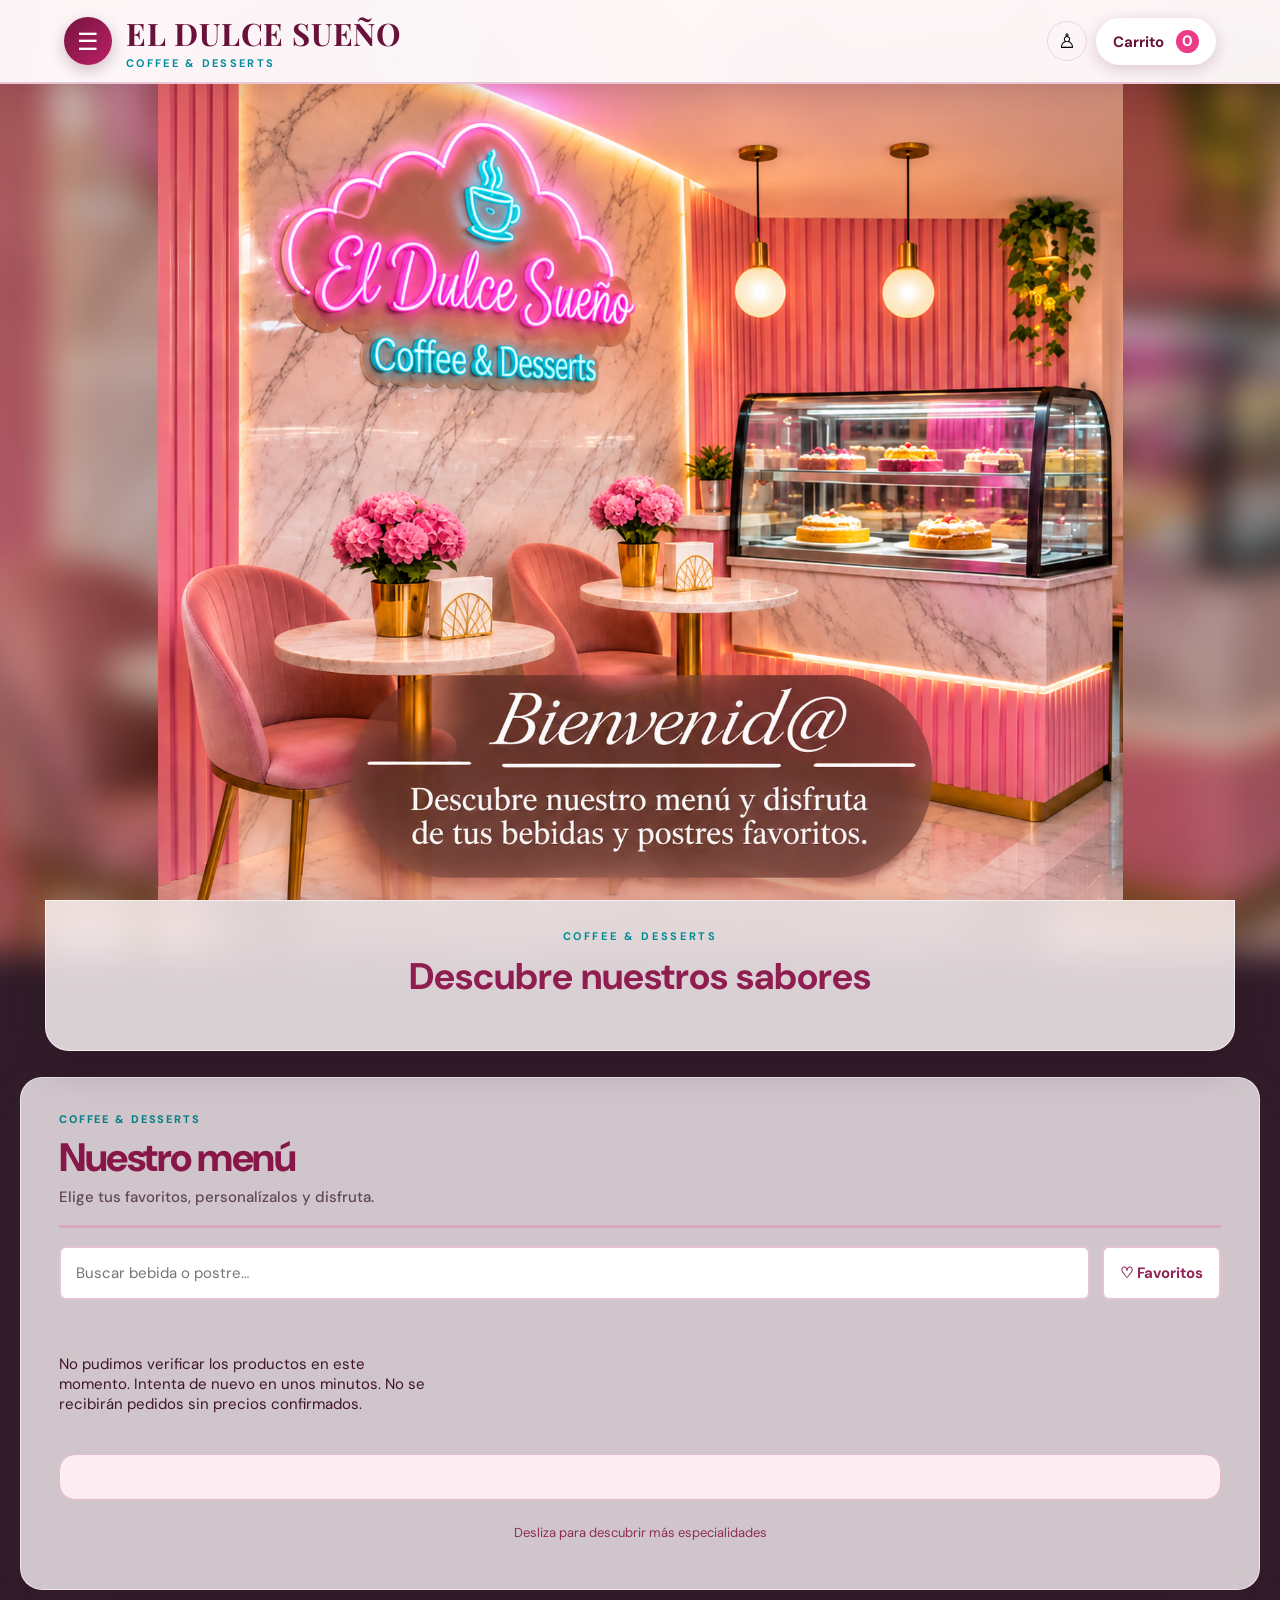
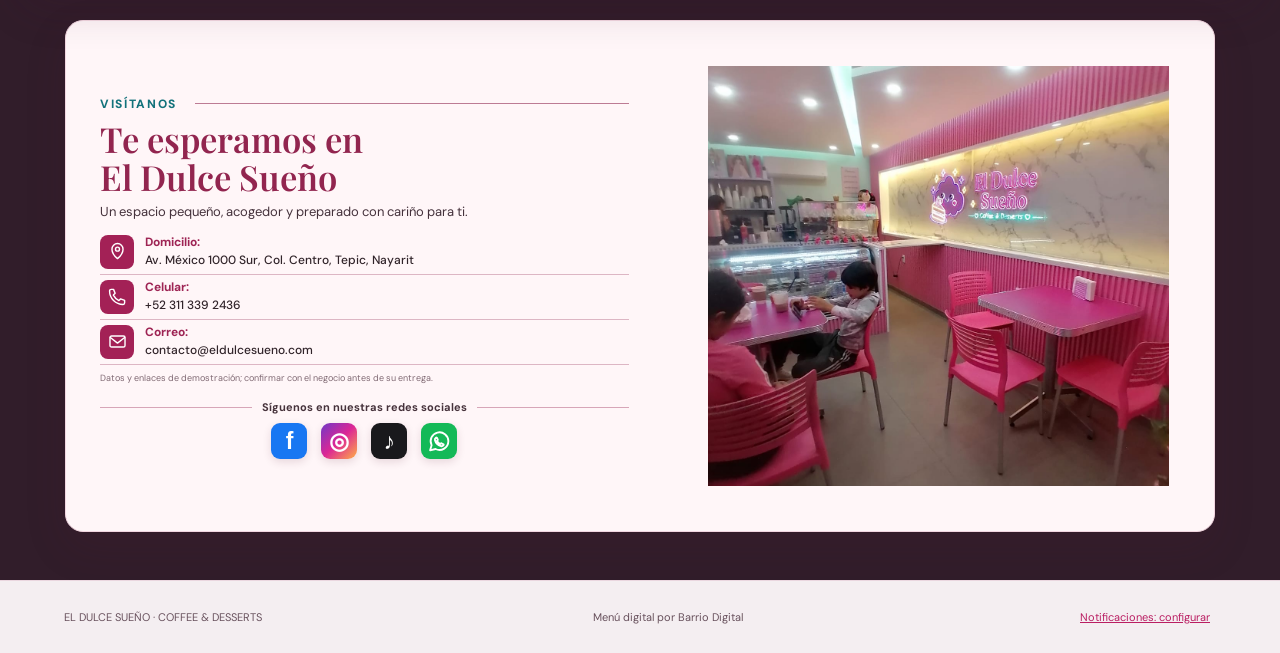
<file: index.html>
<!doctype html>
<html lang="es">
<head>
<meta charset="utf-8"><meta name="viewport" content="width=device-width,initial-scale=1,viewport-fit=cover">
<meta name="theme-color" content="#9b385c"><meta name="description" content="El Dulce Sueño Coffee & Desserts. Explora nuestro menú de bebidas y postres.">
<title>El Dulce Sueño | Coffee & Desserts</title>
<link rel="icon" type="image/png" href="assets/icons/icon-192.png"><link rel="apple-touch-icon" href="assets/icons/icon-192.png"><link rel="manifest" href="manifest.webmanifest"><link rel="stylesheet" href="css/styles.css">
</head>
<body>
<header class="topbar"><button id="menuToggle" class="menu-toggle" aria-label="Ir a categorías">☰</button><a href="#inicio" class="wordmark">EL DULCE SUEÑO <small>COFFEE & DESSERTS</small></a><div class="header-actions"><button id="profileBtn" class="icon-btn" aria-label="Mi perfil">♙</button><button id="cartBtn" class="cart-button" aria-label="Abrir carrito">Carrito <span id="cartCount">0</span></button></div></header>
<main>
<section class="hero" id="inicio" aria-label="Bienvenidos a El Dulce Sueño"><div class="hero-photo" role="img" aria-label="Interior de El Dulce Sueño, cafetería y postres"></div></section>
<section class="category-showcase" id="explorar" aria-label="Explorar categorías"><div class="category-intro"><span>COFFEE & DESSERTS</span><h2>Descubre nuestros sabores</h2></div><div class="hero-categories" id="heroCategories"></div></section>

<section class="flash" id="flashSection" hidden><div class="flash-header"><span>PROMOCIÓN FLASH</span><strong id="flashCountdown"></strong></div><div class="flash-body"><img id="flashImage" alt="Promoción del día"><div><h2 id="flashTitle"></h2><p id="flashDescription"></p><strong id="flashPrice"></strong><button id="flashAdd" class="button">Ver promoción</button></div></div></section>
<section class="catalog" id="menu"><div class="section-heading"><span class="eyebrow dark">COFFEE & DESSERTS</span><h2>Nuestro menú</h2><p>Elige tus favoritos, personalízalos y disfruta.</p></div><div class="catalog-tools"><input id="search" type="search" placeholder="Buscar bebida o postre…" aria-label="Buscar productos"><button id="favoritesFilter" class="filter-btn" aria-pressed="false">♡ Favoritos</button></div><nav class="categories" id="categories" aria-label="Categorías del menú"></nav><div id="productGrid" class="product-grid"></div><nav id="categoryNext" class="category-next" aria-label="Continuar explorando"></nav><p class="scroll-hint">Desliza para descubrir más especialidades</p></section>
<section class="visit" id="visitanos" aria-label="Ubicación y contacto de El Dulce Sueño">
  <div class="visit-info">
    <div class="visit-eyebrow"><span>VISÍTANOS</span></div>
    <h2>Te esperamos en<br>El Dulce Sueño</h2>
    <p class="visit-intro">Un espacio pequeño, acogedor y preparado con cariño para ti.</p>
    <div id="businessDetails" class="visit-details"></div>
    <div class="visit-social-heading"><span>Síguenos en nuestras redes sociales</span></div>
    <div class="social-links" aria-label="Redes sociales y contacto">
      <a class="social-link social-facebook" id="socialFacebook" href="https://www.facebook.com/" target="_blank" rel="noopener noreferrer" aria-label="Facebook (enlace de muestra)" title="Facebook · enlace de muestra">f</a>
      <a class="social-link social-instagram" id="socialInstagram" href="https://www.instagram.com/" target="_blank" rel="noopener noreferrer" aria-label="Instagram (enlace de muestra)" title="Instagram · enlace de muestra">◎</a>
      <a class="social-link social-tiktok" id="socialTikTok" href="https://www.tiktok.com/" target="_blank" rel="noopener noreferrer" aria-label="TikTok (enlace de muestra)" title="TikTok · enlace de muestra">♪</a>
      <a class="social-link social-whatsapp" id="socialWhatsApp" href="https://wa.me/523113392436" target="_blank" rel="noopener noreferrer" aria-label="WhatsApp (número de muestra)" title="WhatsApp · número de muestra"><svg viewBox="0 0 24 24" width="25" height="25" fill="none" stroke="currentColor" stroke-width="1.8" stroke-linecap="round" stroke-linejoin="round" aria-hidden="true"><path d="M20.5 11.6a8.5 8.5 0 0 1-12.3 7.6L3 20.5l1.4-5A8.5 8.5 0 1 1 20.5 11.6Z"/><path d="M8.5 8.5c.5-.5.9-.3 1.1.2l.8 1.5c.1.3 0 .6-.4.9l-.4.4a7 7 0 0 0 3 3l.5-.5c.3-.3.6-.4.9-.2l1.5.8c.6.3.7.7.2 1.2-.7.7-1.4.9-2.3.6-2.7-.8-5.1-3.1-5.8-5.8-.2-.8 0-1.5.9-2.1Z"/></svg></a>
    </div>
  </div>
  <div class="visit-photo"><img src="assets/local/interior-vitrina.jpg" alt="Fotografía real del interior de El Dulce Sueño con clientes, barra y mesas" loading="lazy"></div>
</section>
</main>
<footer><span>EL DULCE SUEÑO · COFFEE & DESSERTS</span><span>Menú digital por Barrio Digital</span><button id="notificationBtn" class="text-button">Notificaciones: configurar</button><button id="installAppBtn" class="text-button" hidden>Instalar aplicación</button></footer>
<div id="overlay" class="overlay" hidden></div><aside id="drawer" class="drawer" aria-label="Detalle" aria-modal="true" role="dialog" hidden><div class="drawer-head"><h2 id="drawerTitle">Detalle</h2><button id="closeDrawer" class="icon-btn" aria-label="Cerrar">✕</button></div><div id="drawerBody" class="drawer-body"></div></aside>
<nav class="bottom-nav" aria-label="Navegación rápida"><a href="#inicio" aria-label="Inicio"><span>⌂</span>Inicio</a><a href="#menu" aria-label="Menú"><span>☷</span>Menú</a><a href="#flashSection" id="promoNav"><span>◇</span>Promociones</a><button id="bottomFavorites"><span>♡</span>Favoritos</button><button id="bottomOrder"><span>▣</span>Carrito</button></nav><div id="toast" class="toast" role="status" aria-live="polite"></div>
<script type="module" src="js/app.js?v=19"></script>
<script defer src="./js/actualizador.js?v=16"></script>
</body></html>
</file>
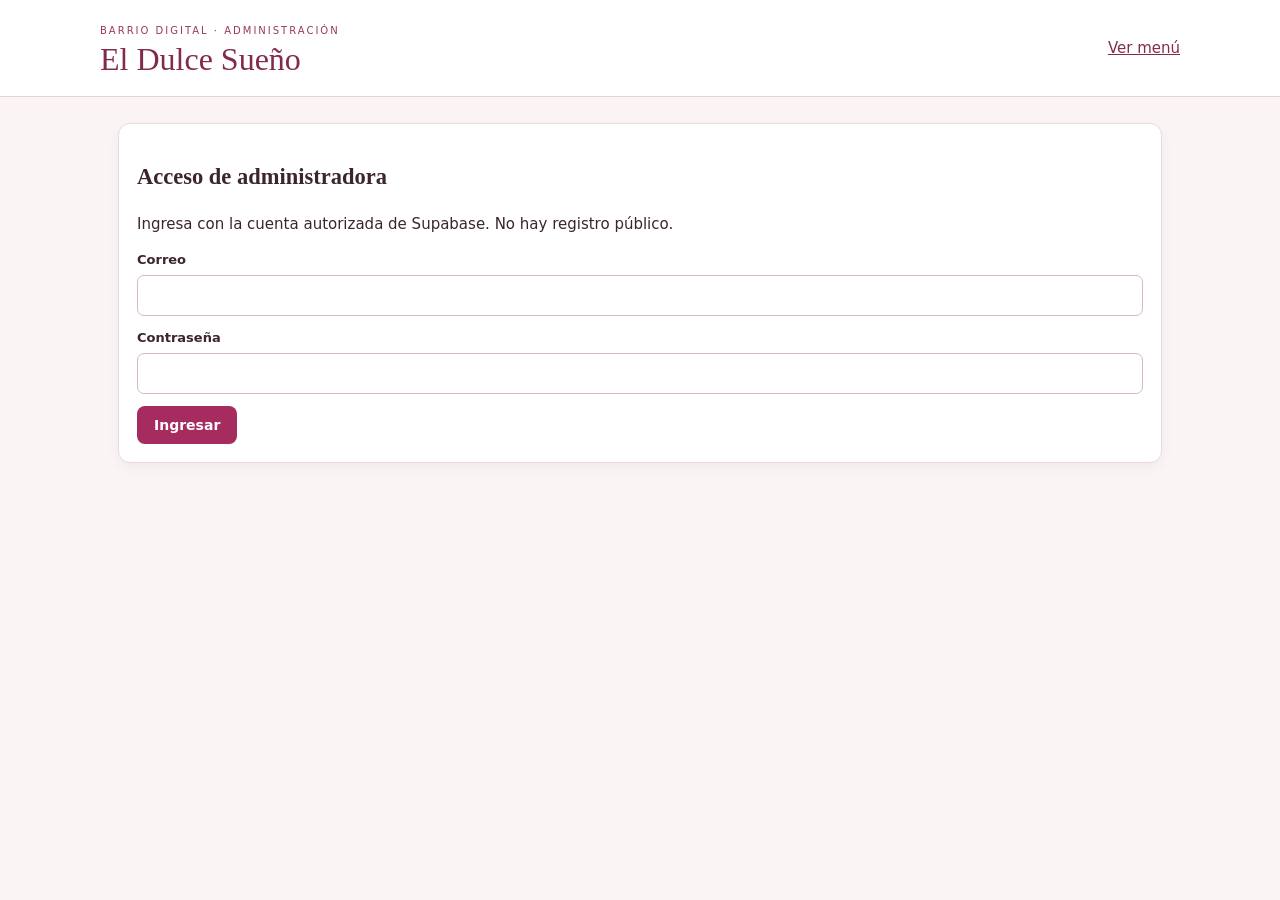
<file: admin/index.html>
<!doctype html><html lang="es"><head><meta charset="utf-8"><meta name="viewport" content="width=device-width,initial-scale=1"><title>Administración · El Dulce Sueño</title><link rel="stylesheet" href="admin.css"></head><body>
<header><div><small>BARRIO DIGITAL · ADMINISTRACIÓN</small><h1>El Dulce Sueño</h1></div><a href="../index.html">Ver menú</a></header>
<main><section id="login" class="panel"><h2>Acceso de administradora</h2><p>Ingresa con la cuenta autorizada de Supabase. No hay registro público.</p><form id="loginForm"><label>Correo<input id="email" type="email" autocomplete="username" required></label><label>Contraseña<input id="password" type="password" autocomplete="current-password" required></label><button>Ingresar</button></form></section>
<section id="dashboard" hidden><div class="toolbar"><h2>Administrar cafetería</h2><button id="logout" class="secondary">Cerrar sesión</button></div><nav><button data-tab="productos" class="selected">Productos y precios</button><button data-tab="promociones">Promociones flash</button></nav>
<div id="productosPanel"><p>Actualiza precios, fotografías, descripción y disponibilidad. Los cambios se publican en el menú.</p><div class="search"><input id="search" placeholder="Buscar dentro de la categoría"><span id="count"></span></div><div id="categoryList" class="category-grid"></div><section id="categoryDetail" hidden><div class="category-heading"><button id="backCategories" class="secondary">← Categorías</button><h3 id="categoryTitle"></h3><button id="addProduct">+ Agregar producto</button></div><div id="products"></div></section><form id="newProductForm" class="panel" hidden><h3>Nuevo producto</h3><label>Nombre<input id="newName" maxlength="150" required></label><label>Descripción<input id="newDescription" maxlength="500"></label><label>Precio MXN (opcional)<input id="newPrice" type="number" min="0" step="0.01"></label><label>URL pública de fotografía (opcional)<input id="newImage" type="url" placeholder="https://..."></label><div class="actions"><button type="submit">Guardar producto</button><button type="button" class="secondary" id="cancelNew">Cancelar</button></div></form></div>
<div id="promocionesPanel" hidden><h3>Crear promoción flash</h3><p>La promoción se muestra solo mientras esté vigente. El precio promocional se consulta por WhatsApp; no se aplica automáticamente en caja hasta conectar el cobro seguro.</p><form id="promoForm" class="panel"><label>Producto<select id="promoProduct" required></select></label><label>Título<input id="promoTitle" maxlength="100" required placeholder="Ej. Postre de la tarde"></label><label>Descripción<input id="promoDescription" maxlength="300" placeholder="Condiciones de la promoción"></label><label>Precio promocional ($ MXN)<input id="promoPrice" type="number" min="0" step="0.01" required></label><label>Duración<select id="promoMinutes"><option value="30">30 minutos</option><option value="60">1 hora</option><option value="120">2 horas</option><option value="180">3 horas</option><option value="360">6 horas</option><option value="720">12 horas</option><option value="1440">24 horas</option></select></label><button>Publicar promoción ahora</button></form><h3>Promociones creadas</h3><div id="promos"></div></div>
</section><p id="status" role="status"></p></main><script type="module" src="admin.js"></script><script defer src="../js/actualizador.js?v=16"></script></body></html>
</file>
<file: css/styles.css>
@import url('https://fonts.googleapis.com/css2?family=DM+Sans:wght@400;500;600;700&family=Playfair+Display:ital,wght@0,500;0,600;1,500&display=swap');
:root{--ink:#35252c;--rose:#9b385c;--pink:#c95583;--cream:#fbf8f6;--paper:#fffdfb;--line:#e8d9d9;--teal:#297c7e;--muted:#78666d}*{box-sizing:border-box}html{scroll-behavior:smooth}body{margin:0;background:var(--cream);color:var(--ink);font-family:'DM Sans',Arial,sans-serif;font-size:15px}button,input,select,textarea{font:inherit}button{cursor:pointer}button:disabled{opacity:.48;cursor:not-allowed}a{color:inherit;text-decoration:none}[hidden]{display:none!important}.topbar{height:72px;padding:0 clamp(18px,5vw,72px);display:flex;align-items:center;justify-content:space-between;background:rgba(255,253,251,.97);position:sticky;top:0;z-index:15;border-bottom:1px solid var(--line);backdrop-filter:blur(12px)}.wordmark{font-family:'Playfair Display',Georgia,serif;letter-spacing:.06em;font-size:19px;font-weight:600}.wordmark small{display:block;font-family:'DM Sans',sans-serif;font-size:9px;letter-spacing:.25em;color:var(--teal);margin-top:2px}.header-actions{display:flex;gap:9px;align-items:center}.icon-btn{background:transparent;border:1px solid var(--line);border-radius:50%;height:40px;width:40px;font-size:20px}.cart-button,.button{background:var(--rose);color:white;border:0;padding:12px 17px;border-radius:3px;font-weight:600}.cart-button span{display:inline-grid;place-items:center;background:#fff;color:var(--rose);border-radius:100px;width:23px;height:23px;margin-left:8px}.hero{height:min(76vh,700px);min-height:440px;position:relative;overflow:hidden;background:#b75b80}.hero-photo{position:absolute;inset:0;background:url('../assets/local/interior-principal.jpg') center 41%/cover no-repeat;transform:scale(1.02)}.hero-shade{position:absolute;inset:0;background:linear-gradient(90deg,rgba(30,15,24,.67) 0%,rgba(30,15,24,.28) 56%,rgba(30,15,24,.08) 100%)}.hero-content{position:absolute;bottom:13%;left:clamp(22px,7vw,110px);max-width:600px;color:#fff;text-shadow:0 2px 15px #0008}.eyebrow{font-size:11px;font-weight:700;letter-spacing:.26em;color:#fff}.eyebrow.dark{color:var(--teal)}h1,h2,h3{font-family:'Playfair Display',Georgia,serif;font-weight:500}h1{font-size:clamp(45px,7vw,88px);line-height:1.07;margin:16px 0}h2{font-size:clamp(27px,3.5vw,40px);margin:8px 0 14px}.hero-content p{font-size:clamp(16px,2vw,20px);line-height:1.6;max-width:440px}.hero-cta{display:inline-flex;gap:22px;align-items:center;background:#fff;color:var(--ink);padding:14px 21px;margin-top:16px;font-weight:700;text-shadow:none}.welcome{max-width:1150px;margin:auto;padding:54px 26px;display:flex;gap:60px;justify-content:space-between;align-items:center}.welcome>div{max-width:540px}.welcome>p{max-width:330px;color:var(--muted);line-height:1.8}.catalog{max-width:1200px;margin:auto;padding:30px 22px 75px}.section-heading{text-align:center;margin:12px auto 32px}.section-heading p{color:var(--muted)}.catalog-tools{display:flex;gap:12px;margin-bottom:20px}.catalog-tools input{flex:1;min-width:0;border:1px solid var(--line);padding:15px;background:white;outline-color:var(--rose)}.filter-btn{border:1px solid var(--line);background:white;padding:0 16px;white-space:nowrap}.filter-btn.active{border-color:var(--rose);color:var(--rose)}.categories{display:flex;overflow:auto;gap:9px;padding:2px 0 18px;scrollbar-width:thin}.categories button{white-space:nowrap;border:1px solid var(--line);background:#fff;padding:10px 15px;color:var(--ink)}.categories button.active{background:var(--ink);color:#fff;border-color:var(--ink)}.product-grid{display:grid;grid-template-columns:repeat(3,minmax(0,1fr));gap:20px}.product-card{background:#fff;border:1px solid var(--line);overflow:hidden;display:flex;flex-direction:column}.product-photo{height:205px;background:linear-gradient(140deg,#e8d7d6,#f7eeea);position:relative;overflow:hidden;display:grid;place-items:center}.product-photo img{width:100%;height:100%;object-fit:cover}.photo-placeholder{font-family:'Playfair Display',Georgia,serif;color:#a87988;font-size:21px;text-align:center;padding:16px}.product-card-body{padding:19px;display:flex;flex-direction:column;flex:1}.product-category{font-size:10px;color:var(--teal);text-transform:uppercase;letter-spacing:.14em}.product-card h3{font-size:23px;line-height:1.24;margin:8px 0 12px}.product-price{margin-top:auto;font-weight:700;color:var(--rose);padding:4px 0 15px}.product-actions{display:flex;gap:8px}.product-actions .button{flex:1}.heart{width:42px;border:1px solid var(--line);background:white;font-size:21px;color:var(--rose)}.soldout{position:absolute;top:12px;left:12px;background:#fff;padding:7px 12px;font-size:12px}.flash{max-width:1150px;margin:15px auto 28px;background:#fff;border:1px solid #e5cad1}.flash-header{display:flex;justify-content:space-between;background:var(--rose);color:white;padding:13px 20px;font-size:12px;letter-spacing:.1em}.flash-body{display:flex;gap:25px;padding:20px}.flash-body img{width:210px;height:170px;object-fit:cover;background:#eee}.flash-body>div{flex:1}.flash-body strong{display:block;font-size:24px;color:var(--rose);margin:12px 0}.visit{display:grid;grid-template-columns:1fr 1fr;max-width:1150px;margin:20px auto 75px;background:#f3e9e8;min-height:350px}.visit>div{padding:45px}.visit p{line-height:1.8;color:var(--muted)}.visit img{width:100%;height:100%;max-height:470px;object-fit:cover}.visit a{text-decoration:underline;color:var(--teal)}footer{border-top:1px solid var(--line);display:flex;gap:20px;justify-content:space-between;align-items:center;flex-wrap:wrap;padding:28px max(22px,5vw);font-size:11px;color:var(--muted)}.text-button{border:0;background:none;color:var(--rose);text-decoration:underline}.overlay{position:fixed;inset:0;background:#21131aa8;z-index:30}.drawer{position:fixed;right:0;top:0;bottom:0;width:min(100%,490px);z-index:31;background:var(--paper);box-shadow:-10px 0 40px #0002;display:flex;flex-direction:column}.drawer-head{padding:20px 23px;border-bottom:1px solid var(--line);display:flex;align-items:center;justify-content:space-between}.drawer-head h2{font-size:27px;margin:0}.drawer-body{overflow:auto;padding:23px;flex:1}.drawer-body label{display:block;font-weight:600;font-size:13px;margin:14px 0 7px}.field{width:100%;border:1px solid #d7c8ca;background:white;padding:12px;color:var(--ink);border-radius:2px}.drawer-body textarea{resize:vertical}.drawer-body .button{width:100%;margin-top:14px}.muted{color:var(--muted);font-size:13px;line-height:1.6}.line{border-bottom:1px solid var(--line);padding:15px 0}.line-row{display:flex;justify-content:space-between;align-items:center;gap:12px}.line-row button{background:#fff;border:1px solid var(--line);padding:6px 10px}.qty{display:flex;align-items:center;gap:13px}.qty button{font-size:20px}.note{padding:12px;background:#f5eded;border-left:3px solid var(--rose);font-size:13px;line-height:1.6}.toast{position:fixed;bottom:24px;left:50%;transform:translateX(-50%);background:var(--ink);color:#fff;padding:13px 22px;z-index:60;opacity:0;pointer-events:none;transition:opacity .2s}.toast.show{opacity:1}.mini-btn{background:white;border:1px solid var(--line);padding:8px 11px}.profile-saved{background:#eff6f4;padding:12px;margin-bottom:14px}.choice-row{display:flex;gap:9px;margin:12px 0}.choice-row button{flex:1;padding:12px;background:white;border:1px solid var(--line)}.choice-row button.selected{border-color:var(--rose);background:#f8eaee}.checkline{display:flex!important;gap:8px;align-items:center;font-weight:400!important}.checkline input{width:auto}.flash-pill{color:var(--rose);font-size:12px;font-weight:700}
@media(max-width:800px){.product-grid{grid-template-columns:repeat(2,minmax(0,1fr));gap:12px}.welcome{padding:34px 20px;display:block}.welcome>p{max-width:none}.visit{margin:10px 18px 50px;grid-template-columns:1fr}.visit img{max-height:270px}.visit>div{padding:30px}.flash{margin:12px 18px}.flash-body img{width:130px;height:140px}.topbar{height:65px}.hero{height:63vh;min-height:390px}.hero-content{bottom:9%}}@media(max-width:520px){.wordmark{font-size:15px}.wordmark small{font-size:8px}.topbar{padding:0 13px}.cart-button{padding:10px;font-size:12px}.icon-btn{height:36px;width:36px}.hero{height:57vh;min-height:360px}.hero-photo{background-position:center 43%}.hero-content{left:21px;right:20px}.hero-content h1{font-size:44px}.hero-content p{font-size:15px}.hero-cta{margin-top:8px;padding:12px 16px}.catalog{padding:22px 12px 55px}.catalog-tools{gap:6px}.filter-btn{padding:0 10px;font-size:12px}.product-card h3{font-size:19px}.product-photo{height:155px}.product-card-body{padding:12px}.product-actions .button{padding:10px 7px;font-size:12px}.heart{width:33px;font-size:18px}.flash-body{display:block}.flash-body img{width:100%;height:175px}.visit{margin:10px 12px 45px}footer{display:block}footer>*{display:block;margin:12px 0}}

/* EL DULCE SUEÑO · Rediseño boutique v2 · conserva el JS existente */
:root{--ink:#34202c;--rose:#b32768;--pink:#d94489;--cream:#fffaf9;--paper:#fff;--line:#ead6df;--teal:#087f86;--muted:#68515d}
body{background:linear-gradient(180deg,#fff8fb 0%,#fff 42%,#fff8fb 100%)}
.topbar{background:#fffafaed;border-bottom:2px solid #eac7d7;box-shadow:0 3px 18px #52203910}
.wordmark{color:#8d1c54;font-size:21px;font-weight:700;letter-spacing:.025em}
.wordmark small{color:#087f86;font-size:10px;font-weight:700;letter-spacing:.21em}
.cart-button,.button{background:linear-gradient(115deg,#b32768,#cf3c7e);border-radius:7px;box-shadow:0 5px 12px #b3276826;font-weight:700}
.button:hover,.cart-button:hover{filter:brightness(1.07)}
.hero{height:clamp(390px,57vh,560px);min-height:390px;background:#792447}
.hero-photo{background-position:center 44%;transform:none}
.hero-shade{background:linear-gradient(180deg,transparent 5%,#180b1600 45%,#180b16d9 100%)}
.hero-content{left:clamp(20px,6vw,90px);right:clamp(20px,6vw,90px);bottom:22px;max-width:820px;text-shadow:0 2px 10px #000a}
.hero-content .eyebrow{font-size:12px;letter-spacing:.2em;color:#d8fbfa}
.hero-content p{font-size:clamp(17px,2vw,22px);font-weight:600;line-height:1.35;max-width:610px;margin:10px 0}
.hero-cta{margin-top:8px;background:#fff;color:#8d1c54;border-radius:6px;padding:12px 18px;box-shadow:0 4px 16px #0003}
.welcome{max-width:1200px;padding:21px 24px 14px;gap:18px;border-bottom:1px solid #f0dce5}
.welcome>div{max-width:none}.welcome h2{font-size:clamp(23px,2.5vw,33px);margin:3px 0;color:#922457;font-weight:700}
.welcome>p{max-width:420px;font-size:14px;line-height:1.5;margin:0;color:#614954}
.eyebrow.dark{color:#087f86;font-weight:800;letter-spacing:.17em}
.catalog{padding-top:18px}.section-heading{margin:0 auto 18px;text-align:left;border-left:5px solid #b32768;padding:5px 0 5px 18px}
.section-heading h2{font-size:clamp(30px,3vw,42px);font-weight:700;color:#84214d;margin:4px 0}
.section-heading p{font-size:15px;margin:4px 0;color:#5e4853}
.catalog-tools input{border:2px solid #e4c4d2;border-radius:7px;background:white;font-size:15px}
.filter-btn{border:2px solid #e4c4d2;border-radius:7px;color:#922457;font-weight:700}
.categories{gap:8px;padding-bottom:17px}.categories button{border:1.5px solid #e6bdd0;background:#fff4f8;color:#85234e;font-weight:700;border-radius:7px;padding:11px 16px}
.categories button.active{background:#9c2258;border-color:#9c2258;color:white;box-shadow:0 4px 10px #9c22582e}
.product-grid{gap:18px}.product-card{border:1px solid #e9cfd9;border-radius:12px;box-shadow:0 5px 20px #63274310;transition:transform .15s,box-shadow .15s}
.product-card:hover{transform:translateY(-3px);box-shadow:0 9px 28px #63274324}
.product-photo{height:210px;background:linear-gradient(145deg,#f5d7e4,#fff3f7 55%,#ccebec);border-bottom:2px solid #edc7d7}
.photo-placeholder{font-family:'DM Sans',Arial,sans-serif;color:#8e365d;font-weight:700;font-size:19px;letter-spacing:.025em}
.product-card-body{padding:19px}.product-category{font-size:11px;font-weight:800;color:#087f86;letter-spacing:.11em}
.product-card h3{font-family:'DM Sans',Arial,sans-serif;font-size:21px;font-weight:800;color:#3c2030;line-height:1.3;margin:9px 0 14px}
.product-price{color:#ac225e;font-size:16px;font-weight:800}.heart{border-radius:7px;color:#ac225e;font-weight:700}
.flash{border-radius:12px;overflow:hidden;box-shadow:0 8px 24px #722b4820}.flash-header{background:#ad245e}.visit{border-radius:12px;overflow:hidden}.visit h2{color:#84214d;font-weight:700}
@media(max-width:800px){.hero{height:450px;min-height:390px}.welcome{padding:18px 18px 12px;display:block}.welcome>p{margin-top:3px}.catalog{padding-top:16px}.product-grid{gap:12px}}
@media(max-width:520px){.hero{height:390px;min-height:350px}.hero-photo{background-position:center 42%}.hero-content{left:18px;right:18px;bottom:16px}.hero-content p{font-size:17px}.hero-content .eyebrow{font-size:10px}.welcome{padding:15px 14px 10px}.welcome h2{font-size:23px}.welcome>p{font-size:13px}.catalog{padding:15px 12px 48px}.section-heading h2{font-size:31px}.section-heading{margin-bottom:15px}.product-photo{height:155px}.product-card-body{padding:12px}.product-card h3{font-size:17px}.product-price{font-size:13px}.categories button{padding:9px 12px;font-size:12px}.wordmark{font-size:16px}.wordmark small{font-size:8px}}


/* V3 · Fondo fotográfico permanente y desenfoque gradual */
:root{--scroll-blur:0px;--scroll-dim:0;--rose:#b72768;--teal:#067d83;--ink:#301f29}
body{background:#311d2a;isolation:isolate}
body::before{content:"";position:fixed;z-index:-2;inset:-22px;background:url('../assets/local/portada-cafeteria.png') center center/cover no-repeat;filter:blur(var(--scroll-blur));transform:scale(1.045);will-change:filter;pointer-events:none}
body::after{content:"";position:fixed;z-index:-1;inset:0;background:rgba(33,12,25,var(--scroll-dim));pointer-events:none}
.topbar{background:rgba(255,249,251,.94)}
.hero{height:min(80vh,800px);min-height:540px;background:transparent}
.hero-photo{display:none}
.hero-shade{background:linear-gradient(90deg,transparent 0%,transparent 40%,rgba(34,12,25,.22) 62%,rgba(34,12,25,.76) 100%)}
.hero-content{left:auto;right:clamp(22px,5vw,90px);bottom:12%;max-width:380px;text-align:right;color:white}
.hero-content .eyebrow{font-family:'DM Sans',sans-serif;font-size:12px;letter-spacing:.16em;color:#fff}
.hero-content p{font-family:'DM Sans',sans-serif;font-weight:600;font-size:clamp(19px,2vw,25px);line-height:1.4;text-shadow:0 2px 9px #0009}
.hero-cta{margin-left:auto;background:#fff;color:#9b2059;border-radius:9px;font-size:15px}
.catalog{max-width:1240px;margin:0 auto 30px;padding:26px clamp(14px,3vw,38px) 48px;border:1px solid rgba(255,255,255,.65);border-radius:22px;background:rgba(255,251,252,.92);box-shadow:0 18px 55px #24101d55;backdrop-filter:blur(9px)}
.section-heading{border-left:0;border-bottom:3px solid #d8a7ba;padding:4px 0 14px;margin:0 0 18px;text-align:left}
.section-heading h2{font-family:'DM Sans',sans-serif;font-weight:800;letter-spacing:-.035em;font-size:clamp(28px,3.1vw,42px);color:#85214f}
.section-heading p{font-size:15px;font-weight:500;color:#634756}
.product-card{background:#fff;border:1px solid #edc9d8;box-shadow:0 5px 18px #58253d1c}
.product-card h3{font-family:'DM Sans',sans-serif;font-weight:800;letter-spacing:-.02em;color:#36202c}
.product-category{font-weight:800;color:#087f86}
.product-price{color:#a9195a;font-weight:800}
.categories button{background:#fff;border-color:#dca8be;color:#7d1948}
.categories button.active{background:#a9225d;color:#fff}
.visit{background:rgba(255,250,252,.95);box-shadow:0 12px 40px #240f1b44}
footer{background:rgba(255,250,252,.95)}
.flash{background:rgba(255,251,252,.96);box-shadow:0 10px 35px #240f1b44}
@media(max-width:800px){.hero{height:76vh;min-height:510px}.hero-content{right:20px;bottom:8%;max-width:320px}.catalog{margin:0 12px 22px}}
@media(max-width:520px){.hero{height:76svh;min-height:480px}.hero-shade{background:linear-gradient(180deg,transparent 0%,transparent 38%,rgba(35,11,24,.16) 60%,rgba(35,11,24,.79) 100%)}.hero-content{left:20px;right:20px;bottom:8%;max-width:none;text-align:right}.hero-content p{font-size:19px;max-width:290px;margin-left:auto}.hero-content .eyebrow{font-size:10px}.hero-cta{margin-left:auto}.catalog{padding:19px 12px 38px;border-radius:16px;margin:0 9px 20px}.section-heading h2{font-size:29px}.product-card h3{font-size:17px}.visit{margin:12px 9px 24px}}
@media(prefers-reduced-motion:reduce){body::before{will-change:auto}}

/* V4 DEFINITIVA · identidad visual aprobada, portada fotográfica y catálogo por pantallas en móvil */
:root{--rose:#ba1e63;--pink:#e63889;--teal:#00a6ad;--ink:#40142d}
html{scroll-padding-top:92px}
body{padding-bottom:0}
.topbar{height:84px;background:rgba(255,250,252,.97);box-shadow:0 5px 24px #551c372b;gap:14px}
.menu-toggle{border:0;background:linear-gradient(135deg,#75153e,#bc2066);color:white;width:48px;height:48px;border-radius:50%;font-size:24px;box-shadow:0 5px 15px #561c3744;flex-shrink:0}
.wordmark{margin-right:auto;font-size:clamp(18px,2.6vw,31px);font-weight:700;color:#681239}
.wordmark small{font-size:11px;color:#008e9c}
.cart-button{border-radius:28px;background:#fff;color:#67153b;box-shadow:0 4px 16px #6a1a4033;font-size:15px}
.cart-button span{background:#ed3c87;color:white}
.hero{height:auto;min-height:calc(100svh - 84px);display:flex;flex-direction:column;justify-content:flex-end;padding:50px clamp(14px,3vw,45px) 34px}
.hero-shade{background:linear-gradient(180deg,transparent 0%,transparent 43%,rgba(43,11,29,.06) 63%,rgba(52,13,31,.38) 100%)}
.hero-content{position:relative;left:auto;right:auto;bottom:auto;max-width:650px;margin:0 auto 22px;text-align:center;z-index:1;width:100%;text-shadow:none}
.welcome-panel{padding:18px 32px 22px;border-radius:55px;background:rgba(255,246,249,.82);box-shadow:0 8px 28px #3d142b35;backdrop-filter:blur(10px);border:1px solid #ffffffb8}
.welcome-panel h1{font-family:'Playfair Display',Georgia,serif;font-size:clamp(38px,5vw,69px);font-style:italic;color:#981c55;margin:0 0 5px;line-height:1.1}
.welcome-panel p{font-family:Georgia,serif;color:#4c1d34;font-size:clamp(17px,2vw,25px);font-weight:500;line-height:1.35;margin:0 auto;max-width:530px;text-shadow:none}
.hero-categories{display:grid;grid-template-columns:repeat(4,minmax(0,1fr));gap:12px;position:relative;z-index:2;width:min(1100px,100%);margin:0 auto}
.category-tile{position:relative;border:2px solid #fff;background:#fff;border-radius:19px;overflow:hidden;aspect-ratio:1.12;box-shadow:0 5px 14px #51142b5c;padding:0;display:block}
.category-tile img{width:100%;height:100%;object-fit:cover;display:block;transition:transform .3s}
.category-tile:hover img{transform:scale(1.055)}
.category-tile span{position:absolute;bottom:0;left:0;right:0;padding:10px 4px;color:#fff;background:linear-gradient(90deg,#9b1e56ee,#c52e70ed);font-size:clamp(14px,2vw,22px);font-family:Georgia,serif;font-weight:600}
.catalog{background:rgba(255,249,251,.77);backdrop-filter:blur(8px);border:1px solid #fff9;box-shadow:0 16px 45px #3d142b33;scroll-margin-top:90px}
.section-heading h2{font-family:'DM Sans',Arial,sans-serif;font-weight:800;color:#871749}
.product-card{border-radius:17px;box-shadow:0 9px 23px #551b3830;overflow:hidden}
.product-card h3{font-size:22px;font-weight:800}
.product-photo{height:240px}
.product-price{font-size:18px}
.categories button{border-radius:24px;background:#fff8fb;font-weight:700}
.categories button.active{background:#ae1c60}
.scroll-hint{color:#8e2d5a;text-align:center;font-size:13px;margin:24px 0 0}
.bottom-nav{display:none}
@media(max-width:650px){
 body{padding-bottom:76px}
 .topbar{height:66px;padding:0 12px;gap:9px}
 .menu-toggle{height:42px;width:42px;font-size:21px}
 .wordmark{font-size:clamp(15px,4.1vw,22px);letter-spacing:0}
 .wordmark small{font-size:8px;letter-spacing:.13em}
 .header-actions{gap:4px}.header-actions .icon-btn{display:none}
 .cart-button{font-size:0;padding:7px 10px}.cart-button::before{content:'🛒';font-size:22px}.cart-button span{font-size:13px;margin-left:3px}
 .hero{min-height:calc(100svh - 66px);height:auto;padding:14px 10px 20px;justify-content:flex-end}
 .hero-content{margin-bottom:13px}
 .welcome-panel{padding:12px 15px 15px;border-radius:28px;background:rgba(255,246,249,.85)}
 .welcome-panel h1{font-size:clamp(32px,8vw,48px)}
 .welcome-panel p{font-size:clamp(14px,3.7vw,19px)}
 .hero-categories{grid-template-columns:repeat(4,minmax(0,1fr));gap:6px}
 .category-tile{aspect-ratio:.84;border-radius:10px;border-width:1px}
 .category-tile span{font-family:'DM Sans',Arial,sans-serif;font-size:clamp(9px,2.5vw,13px);padding:7px 1px;font-weight:700}
 .catalog{margin:0 5px 16px;padding:14px 9px 24px;border-radius:15px;background:rgba(255,247,250,.69);scroll-margin-top:65px}
 .section-heading{margin:0 0 10px;padding-bottom:8px}.section-heading h2{font-size:25px}.section-heading p{font-size:12px}
 .catalog-tools{margin-bottom:9px}.catalog-tools input{padding:11px}.categories{padding-bottom:10px;gap:6px}
 .categories button{padding:9px 12px;font-size:12px}
 .product-grid{display:flex;flex-direction:column;gap:12px;scroll-snap-type:y proximity}
 .product-card{height:calc(100svh - 158px);min-height:440px;max-height:760px;flex:none;scroll-snap-align:start;scroll-snap-stop:normal;box-shadow:0 8px 25px #551b3840;border:1px solid #f0bfd3;background:rgba(255,255,255,.97)}
 .product-photo{height:auto;flex:1;min-height:0}
 .product-card-body{flex:0 0 auto;padding:14px 16px 17px}
 .product-card h3{font-size:clamp(20px,5vw,27px);margin:6px 0}
 .product-price{font-size:17px;padding:4px 0 10px}
 .product-actions .button{font-size:15px;padding:13px 10px}
 .heart{width:46px;font-size:23px}
 .bottom-nav{display:flex;position:fixed;bottom:0;left:0;right:0;z-index:18;height:70px;align-items:stretch;justify-content:space-around;background:linear-gradient(90deg,#8d214a,#b32165);color:#fff;box-shadow:0 -5px 20px #3d142b40;padding-bottom:env(safe-area-inset-bottom)}
 .bottom-nav>a,.bottom-nav>button{display:flex;flex:1;min-width:0;flex-direction:column;align-items:center;justify-content:center;gap:2px;border:0;background:transparent;color:#fff;font:600 10px 'DM Sans',sans-serif;padding:4px 1px}
 .bottom-nav span{font-size:25px;line-height:1.1}
 .drawer{z-index:41}.overlay{z-index:40}.toast{bottom:82px}
 .visit{margin-bottom:10px}
}
@media(max-width:390px){.hero-categories{gap:4px}.category-tile span{font-size:9px}.welcome-panel h1{font-size:32px}.product-card{height:calc(100svh - 145px)}}
@media(prefers-reduced-motion:reduce){.category-tile img{transition:none}}

/* V5: portada despejada, categorías independientes, PWA */
.hero{display:block;position:relative;min-height:0;height:clamp(500px,calc(100svh - 84px),950px);padding:0;background:transparent;overflow:hidden}
.hero-photo{display:block;position:absolute;inset:0;background:url('../assets/local/portada-cafeteria.png') center center/contain no-repeat;transform:none}
.hero-shade,.hero-content{display:none!important}
.category-showcase{position:relative;z-index:1;max-width:1190px;margin:0 auto 26px;padding:24px 24px 32px;background:rgba(255,248,251,.82);border:1px solid #ffffffa8;border-radius:0 0 24px 24px;box-shadow:0 14px 35px #32102145;backdrop-filter:blur(8px);scroll-margin-top:90px}
.category-intro{text-align:center;margin-bottom:18px}
.category-intro span{font:700 11px 'DM Sans',Arial,sans-serif;letter-spacing:.24em;color:#008c93}
.category-intro h2{font:700 clamp(24px,3vw,37px) 'DM Sans',Arial,sans-serif;color:#8f1d50;margin:7px 0 0}
.hero-categories{grid-template-columns:repeat(3,minmax(0,1fr));max-width:1000px;gap:15px}
.category-tile{aspect-ratio:1.55;border-radius:17px}
.category-tile span{font-family:'DM Sans',Arial,sans-serif;font-weight:700;font-size:clamp(16px,1.8vw,21px)}
@media(max-width:650px){
 .hero{height:calc(100svh - 66px);min-height:400px;max-height:950px;padding:0}
 .hero-photo{background-size:contain;background-position:center center}
 .category-showcase{padding:19px 11px 24px;margin:0 7px 15px;border-radius:0 0 17px 17px;scroll-margin-top:66px}
 .category-intro{margin-bottom:12px}
 .category-intro h2{font-size:24px}
 .hero-categories{grid-template-columns:repeat(2,minmax(0,1fr));gap:10px}
 .category-tile{aspect-ratio:1.05;border-radius:13px}
 .category-tile span{font-size:clamp(13px,3.8vw,17px);padding:9px 4px}
}
@media(max-width:390px){.hero-categories{gap:9px}.category-tile span{font-size:13px}}

/* V6: una sola portada en móvil y navegación entre categorías */
.category-next{margin:25px 0 6px;padding:22px;background:rgba(255,242,248,.91);border:1px solid #eab6cc;border-radius:16px;text-align:center}
.category-next-title{font-weight:700;color:#762044;font-size:16px;margin-bottom:14px}
.category-next-actions{display:flex;justify-content:center;gap:12px;flex-wrap:wrap}
.category-next-actions button{border-radius:9px;padding:13px 19px;font-weight:700;border:1px solid #a92361}
.next-category-button{background:#a92361;color:#fff}
.back-categories-button{background:#fff;color:#8a2250}
@media(max-width:650px){
 /* El fondo desenfocado no debe repetir la misma portada */
 body::before{background-image:url('../assets/local/interior-principal.jpg');background-size:cover}
 .hero{height:auto!important;min-height:0!important;max-height:none!important;aspect-ratio:1364/1153;padding:0!important;background:#f5d3dd}
 .hero-photo{inset:0!important;background-image:url('../assets/local/portada-cafeteria.png');background-size:100% 100%!important;background-position:center!important;background-repeat:no-repeat!important}
 .category-showcase{margin-top:0}
 .category-next{padding:15px 10px;margin-top:16px}
 .category-next-actions{flex-direction:column}
 .category-next-actions button{width:100%}
 .categories{position:sticky;top:65px;z-index:12;background:rgba(255,247,251,.97);padding:8px 2px 11px;border-radius:8px;box-shadow:0 5px 12px #48102d1a}
}

/* V7: datos y redes en una sola línea, debajo del domicilio */
.visit #businessDetails p{margin:8px 0;overflow-wrap:anywhere}
.visit #businessDetails a{color:#8e2454;text-underline-offset:3px}
.visit .demo-contact-note{font-size:11px;line-height:1.45;opacity:.8;margin-top:12px}
.social-links{display:flex;align-items:center;gap:10px;flex-wrap:nowrap;margin-top:20px}
.social-link{width:40px;height:40px;display:inline-flex;align-items:center;justify-content:center;border-radius:50%;background:#9b385c;color:white!important;text-decoration:none!important;font-family:Arial,sans-serif;font-size:19px;font-weight:700;transition:transform .2s,background .2s}
.social-link:hover,.social-link:focus-visible{transform:translateY(-2px);background:#c12e72}
#socialWhatsApp{font-size:12px;background:#267d67}
@media(max-width:520px){.social-links{gap:9px}.social-link{width:37px;height:37px}}


/* V8: tarjeta Visítanos aprobada. Conserva la fotografía auténtica del negocio. */
.visit{max-width:1160px;margin:24px auto 72px;min-height:0;grid-template-columns:1fr 1fr;background:#fff6f8;border:1px solid #f2d6e0;border-radius:18px;overflow:hidden;box-shadow:0 16px 42px rgba(84,26,48,.14)}
.visit-info{padding:36px 42px 30px!important;min-width:0}
.visit-eyebrow{display:flex;align-items:center;gap:18px;color:#13727b;font-size:12px;font-weight:800;letter-spacing:.14em}
.visit-eyebrow::after{content:'';height:1px;background:#bd7b94;flex:1}
.visit h2{font-family:'Playfair Display',Georgia,serif;font-weight:600;color:#92254f;font-size:clamp(30px,3.3vw,48px);line-height:1.14;margin:13px 0 10px}
.visit .visit-intro{color:#44313b;font-size:15px;line-height:1.55;margin:0 0 20px}
.visit-details{display:flex;flex-direction:column}
.visit-detail{display:flex;align-items:center;gap:15px;padding:10px 0;border-bottom:1px solid #ddb6c4}
.visit-detail-icon{flex:0 0 43px;width:43px;height:43px;border-radius:11px;background:#a32156;color:#fff;display:grid;place-items:center}
.visit-detail-icon svg{width:23px;height:23px;fill:none;stroke:currentColor;stroke-width:1.8;stroke-linecap:round;stroke-linejoin:round}
.visit-detail>div{min-width:0;display:flex;flex-direction:column;gap:2px;line-height:1.3}
.visit-detail strong{color:#9e2454;font-size:15px}
.visit-detail span:not(.visit-detail-icon),.visit-detail a{color:#31242a!important;font-size:14px;font-weight:500;overflow-wrap:anywhere;text-decoration:none!important}
.visit .demo-contact-note{font-size:10px;color:#806a74;line-height:1.3;margin:9px 0 2px;opacity:1}
.visit-social-heading{display:flex;align-items:center;gap:10px;color:#46323b;font-weight:700;font-size:13px;text-align:center;margin:13px 0 0}
.visit-social-heading::before,.visit-social-heading::after{content:'';height:1px;background:#d7a6b8;flex:1}
.visit .social-links{display:flex;align-items:center;justify-content:center;gap:20px;flex-wrap:nowrap;margin:15px 0 0}
.visit .social-link{display:grid;place-items:center;flex:0 0 42px;width:42px;height:42px;border-radius:11px;color:white!important;font-size:29px;box-shadow:0 3px 9px #521d3224;text-decoration:none!important}
.visit .social-facebook{background:#1877f2}
.visit .social-instagram{background:linear-gradient(135deg,#6f38c7,#dc2795,#ffae46)}
.visit .social-tiktok{background:#19191c}
.visit #socialWhatsApp{background:#14b958;font-size:21px}
.visit-photo{min-height:100%;overflow:hidden}
.visit .visit-photo img{display:block;width:100%;height:100%;max-height:none;min-height:520px;object-fit:cover;object-position:center 48%}
@media(max-width:760px){
 .visit{grid-template-columns:1fr;margin:18px 12px 85px;border-radius:15px}
 .visit-info{padding:25px 23px!important}
 .visit h2{font-size:clamp(28px,8vw,39px)}
 .visit .visit-photo img{min-height:0;height:310px;object-position:center 43%}
}
@media(max-width:380px){.visit .social-links{gap:13px}.visit-info{padding:22px 18px!important}.visit .social-link{width:40px;height:40px;flex-basis:40px}}


/* V9 · AJUSTES EXCLUSIVOS DE COMPUTADORA. La experiencia móvil V8 permanece intacta. */
@media (min-width: 801px) {
  /* La portada principal se conserva nítida. Solo suavizamos el fondo inferior. */
  body::before {
    filter: blur(max(15px, var(--scroll-blur))) brightness(.82) saturate(.78);
    transform: scale(1.065);
  }
  /* Tarjeta de presentación horizontal: compacta y sin espacios sobrantes. */
  .visit {
    grid-template-columns: 52% 48%;
    min-height: 0;
    height: auto;
    max-width: 1150px;
    margin: 26px auto 48px;
    scroll-margin-top: 94px;
    align-items: stretch;
  }
  .visit-info {
    padding: 23px 34px 20px !important;
    display: flex;
    flex-direction: column;
    justify-content: center;
  }
  .visit h2 {
    font-size: clamp(27px, 2.7vw, 37px);
    line-height: 1.12;
    margin: 8px 0 6px;
  }
  .visit .visit-intro {
    font-size: 13px;
    line-height: 1.35;
    margin: 0 0 9px;
  }
  .visit-detail { padding: 5px 0; gap: 11px; }
  .visit-detail-icon {
    flex-basis: 34px;
    width: 34px;
    height: 34px;
    border-radius: 8px;
  }
  .visit-detail-icon svg { width: 19px; height: 19px; }
  .visit-detail strong { font-size: 12px; }
  .visit-detail span:not(.visit-detail-icon),
  .visit-detail a { font-size: 12px; }
  .visit .demo-contact-note { margin: 5px 0 0; font-size: 9px; }
  .visit-social-heading { margin-top: 8px; font-size: 11px; }
  .visit .social-links { margin-top: 9px; gap: 14px; }
  .visit .social-link {
    width: 36px;
    height: 36px;
    flex-basis: 36px;
    font-size: 23px;
    border-radius: 9px;
  }
  .visit #socialWhatsApp { font-size: 18px; }
  .visit-photo { min-height: 0; }
  .visit .visit-photo img {
    min-height: 0;
    max-height: 420px;
    height: 100%;
    object-fit: cover;
    object-position: center 47%;
  }
}
</file>
<file: admin/admin.css>
*{box-sizing:border-box}body{margin:0;background:#faf4f5;color:#3c2530;font:15px/1.5 system-ui,-apple-system,Segoe UI,sans-serif}header{background:#fff;border-bottom:1px solid #e6d3da;padding:18px max(20px,calc((100vw - 1080px)/2));display:flex;justify-content:space-between;align-items:center;gap:20px}header small{letter-spacing:2px;color:#9b385c;font-size:10px}h1{font:32px Georgia,serif;margin:0;color:#832b4e}h2,h3{font-family:Georgia,serif}a{color:#832b4e}main{max-width:1080px;margin:26px auto;padding:0 18px}.panel,.item{background:#fff;border:1px solid #ead8de;border-radius:12px;padding:18px;margin:14px 0;box-shadow:0 4px 14px #4e18300b}.toolbar,.search,.item-top{display:flex;align-items:center;justify-content:space-between;gap:14px}nav{display:flex;gap:10px;margin:20px 0}button{background:#a62c60;border:0;color:white;padding:11px 17px;border-radius:8px;font:600 14px system-ui;cursor:pointer}button.secondary,nav button{background:#f0e0e6;color:#7c2949}nav button.selected{background:#a62c60;color:white}button:disabled{opacity:.5;cursor:default}input,select,textarea{display:block;width:100%;padding:10px;border:1px solid #d6b9c4;border-radius:7px;margin:5px 0 12px;background:#fff;font:inherit}label{display:block;font-weight:600;font-size:13px}.item{display:grid;grid-template-columns:90px 1fr;gap:18px}.item img{width:90px;height:90px;object-fit:cover;border-radius:8px}.fields{display:grid;grid-template-columns:repeat(2,minmax(0,1fr));gap:10px}.fields .wide{grid-column:1/-1}.item h3{margin:0 0 8px}.item button{margin-top:4px}.muted{color:#876e78;font-size:12px}#status{position:sticky;bottom:8px;background:#fff8e9;border-radius:8px;padding:8px 14px;min-height:24px}#status:empty{display:none}[hidden]{display:none!important}@media(max-width:620px){.item{grid-template-columns:65px 1fr;gap:10px}.item img{width:65px;height:65px}.fields{grid-template-columns:1fr}.fields .wide{grid-column:auto}h1{font-size:24px}.toolbar,.search{align-items:stretch;flex-direction:column}}
.category-grid{display:grid;grid-template-columns:repeat(3,minmax(0,1fr));gap:12px;margin:18px 0}.category-tile{text-align:left;background:#fff;color:#6f2446;border:1px solid #e7c8d5;padding:20px;display:flex;flex-direction:column;gap:10px;min-height:132px;box-shadow:0 5px 14px #4e183010}.category-tile strong{font:23px Georgia,serif}.category-tile span{font-size:12px}.category-tile:hover{background:#fff3f7;border-color:#b52b64}.category-heading{display:flex;align-items:center;justify-content:space-between;gap:12px;flex-wrap:wrap}.category-heading h3{margin:0}.actions{display:flex;gap:9px;flex-wrap:wrap;margin-top:12px}.actions button{margin:0}.danger{background:#8b303c}.state{font:11px system-ui;color:#8c5c6d;border:1px solid #edd6df;border-radius:16px;padding:4px 7px;vertical-align:middle}@media(max-width:750px){.category-grid{grid-template-columns:repeat(2,minmax(0,1fr))}}@media(max-width:450px){.category-tile{padding:13px;min-height:112px}.category-tile strong{font-size:19px}.category-heading{align-items:stretch}.category-heading h3{width:100%;order:-1}}
</file>
